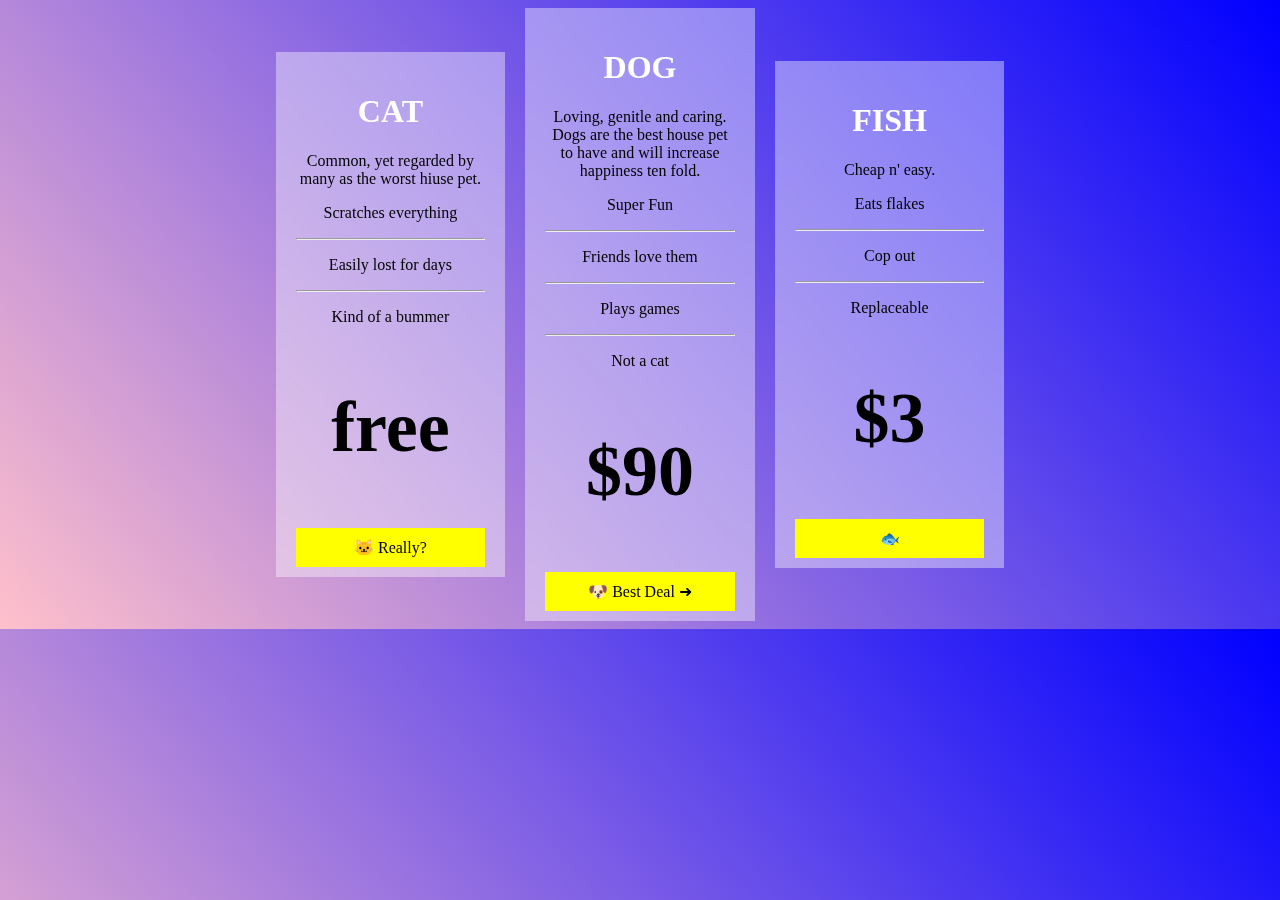
<file: ex-1-pricing-grid/index.html>
<!DOCTYPE html>
<html lang="en">

<head>
  <meta charset="UTF-8" />
  <meta http-equiv="X-UA-Compatible" content="IE=edge" />
  <meta name="viewport" content="width=device-width, initial-scale=1.0" />
  <link rel="stylesheet" href="./style.css" />
  <title>Flexbox Exercise 1: Pricing Grid</title>
</head>

<body>
  <!-- Start coding here -->
  <section>
    <div class="container-1">
      <h1>CAT</h1>
      <p>Common, yet regarded by many as the worst hiuse pet.</p>
      <p>Scratches everything</p>
      <hr>
      <p>Easily lost for days</p>
      <hr>
      <p>Kind of a bummer</p>
      <h2>free</h2>
      <div class="buttom">&#128049; Really?</div>
    </div>
    <div class="container-2">
      <h1>DOG</h1>
      <p>Loving, genitle and caring. Dogs are the best house pet to have and will increase happiness ten fold.</p>
      <p>Super Fun</p>
      <hr>
      <p>Friends love them</p>
      <hr>
      <p>Plays games</p>
      <hr>
      <P>Not a cat</P>
      <h2>$90</h2>
      <div class="buttom">&#128054; Best Deal &#10140;</div>
    </div>
    <div class="container-3">
      <h1>FISH</h1>
      <p>Cheap n' easy.</p>
      <p>Eats flakes</p>
      <hr>
      <p>Cop out</p>
      <hr>
      <p>Replaceable</p>
      <h2>$3</h2>
      <div class="buttom">&#128031;</div>
    </div>
  </section>
</body>

</html>
</file>
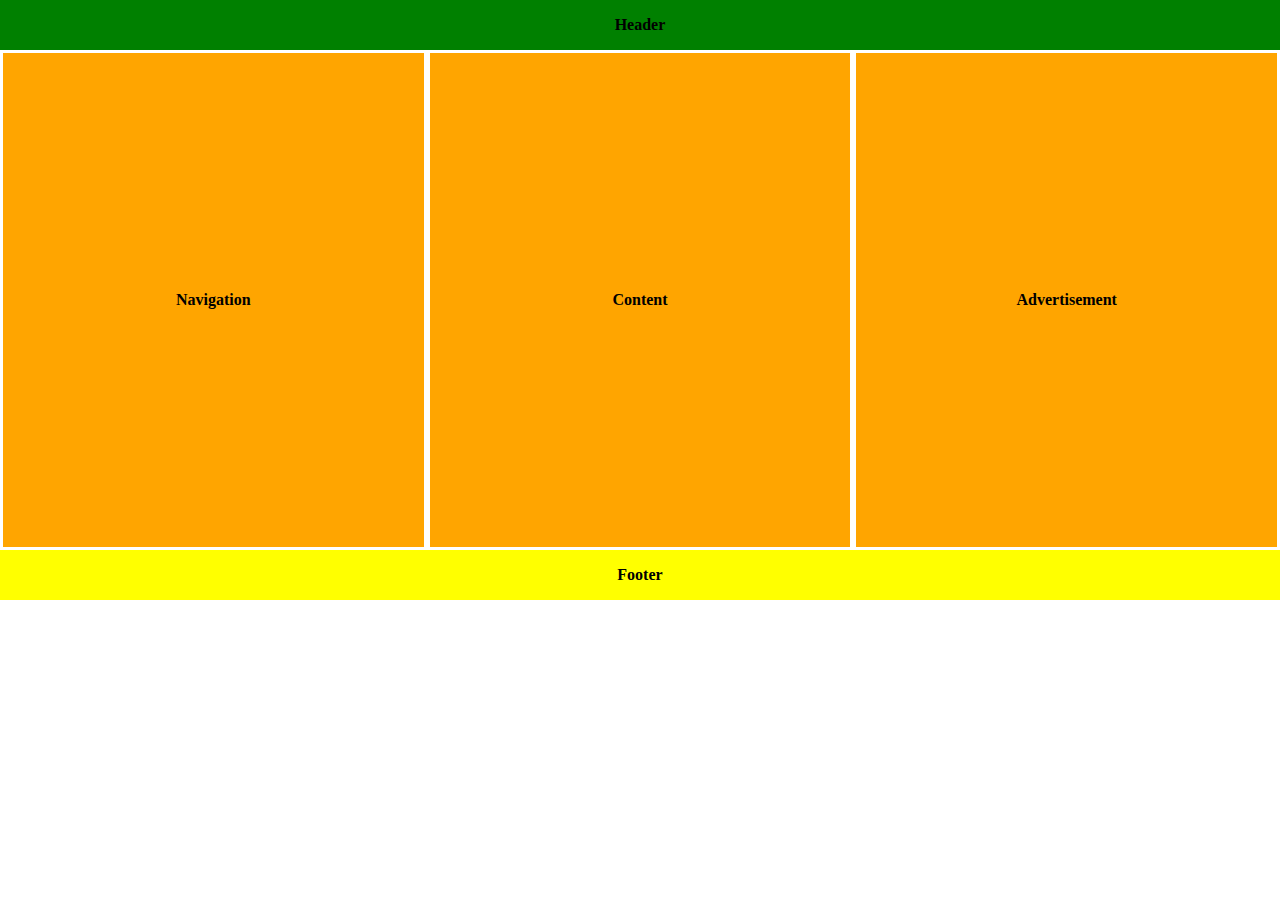
<file: ex2-holygrail-layout/index.html>
<!DOCTYPE html>
<html lang="en">

<head>
  <meta charset="UTF-8" />
  <meta http-equiv="X-UA-Compatible" content="IE=edge" />
  <meta name="viewport" content="width=device-width, initial-scale=1.0" />
  <link rel="stylesheet" href="./style.css" />
  <title>Flexbox Exercise 2: Holygrail Layout</title>
</head>

<body>
  <!-- Start coding here -->
  <div class="header">Header</div>
  <div id="main">
    <div class="nav">Navigation</div>
    <div class="content">Content</div>
    <div class="advert">Advertisement</div>
  </div>
  <div class="footer">Footer</div>
</body>

</html>
</file>
<file: ex-1-pricing-grid/style.css>
/* Start coding here */
body {
    background-image: linear-gradient(50deg, pink, blue);
}

section {
    display: flex;
    flex-direction: row;
    justify-content: center;
    align-items: center;
    gap: 20px;

}

.container-1,
.container-2,
.container-3 {
    padding: 20px 20px 10px 20px;
    flex-basis: 15%;
    backdrop-filter: blur(10px);
    background-color: rgba(255, 255, 255, 0.4);
    justify-content: space-between;
    text-align: center;

}

.buttom {
    padding: 10px;
    background-color: yellow;
}

h1 {
    color: white;
}

h2 {
    font-size: 72px;
}
</file>
<file: ex2-holygrail-layout/style.css>
/* Start coding here */
* {
    box-sizing: border-box;
    margin: 0;
    padding: 0;
}


div {
    display: flex;
    align-items: center;
    justify-content: center;
    font-weight: bold;


}

.header {
    background-color: green;
    height: 50px;
}

#main {
    display: flex;
}

#main div {
    -ms-flex: 1;
    /* IE 10 */
    flex: 1;
}

.nav,
.content,
.advert {
    background-color: orange;
    border: solid white;
    height: 500px;
}

.footer {
    background-color: yellow;
    height: 50px;
}
</file>
